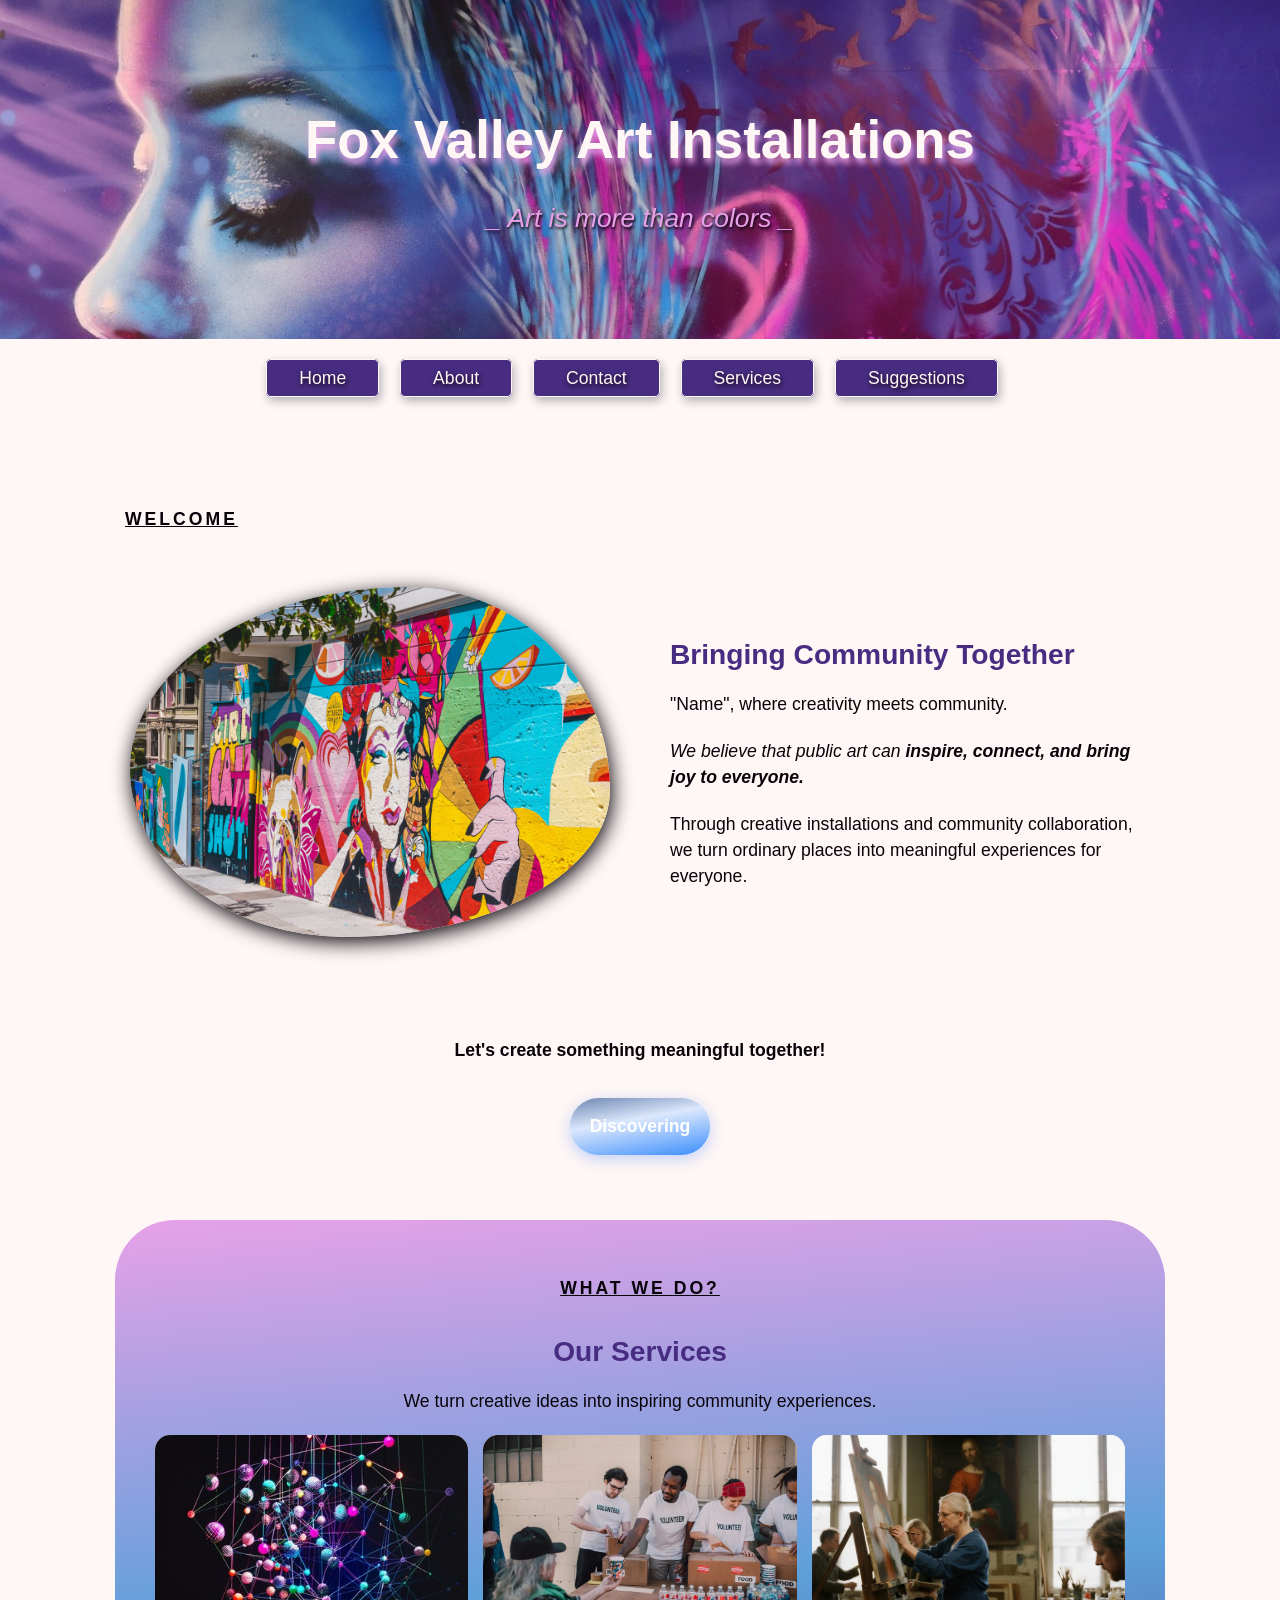
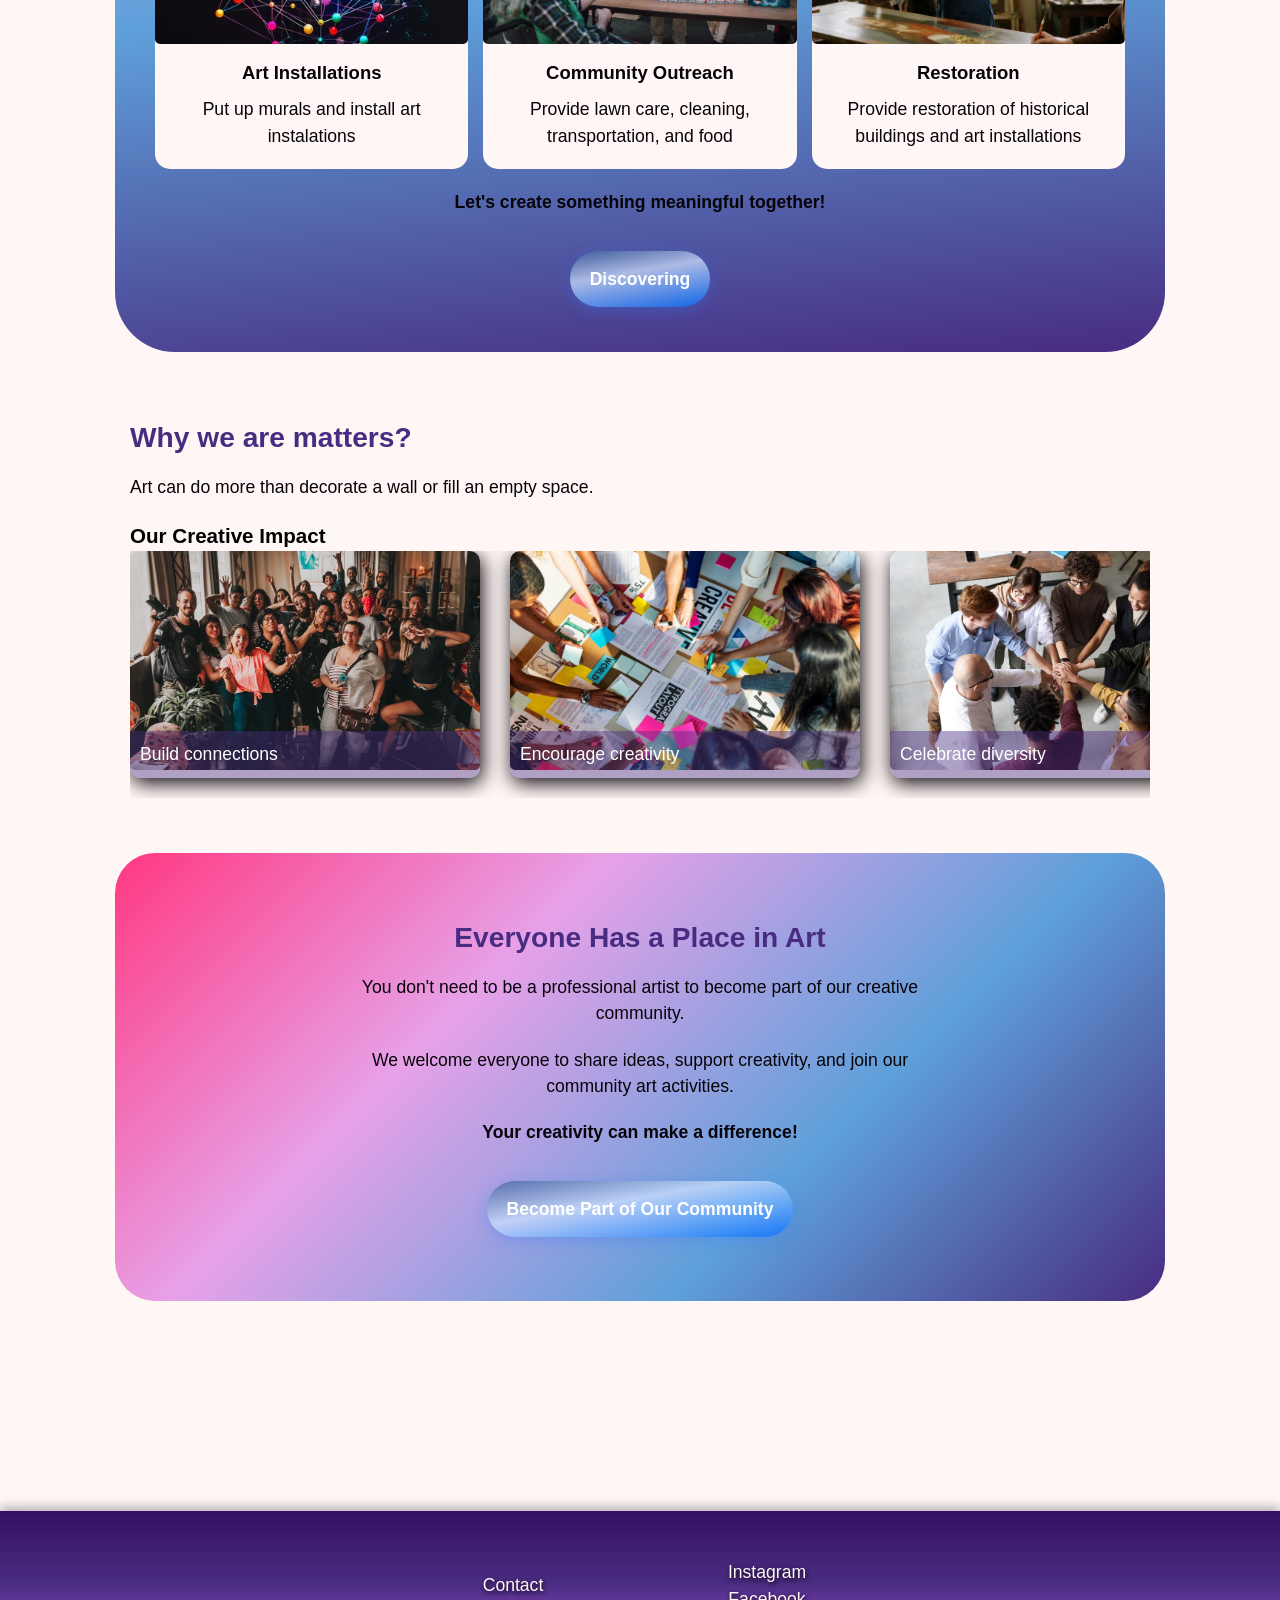
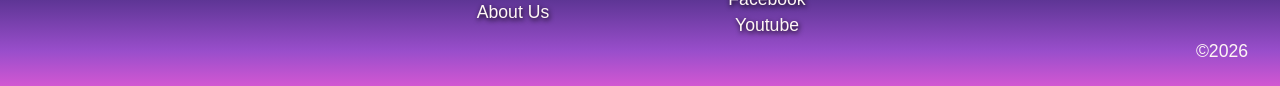
<file: index.html>
<!DOCTYPE html>
<html lang="en">

<head>
    <meta charset="UTF-8">
    <meta name="viewport" content="width=device-width, initial-scale=1.0">
    <title>Fox Valley Art Installations | Home</title>
    <link rel="icon" type="image/x-icon" href="img/color palette icon.png">
    <link rel="stylesheet" href="css/layout.css">
    <link rel="stylesheet" href="css/styles.css">
</head>

<body>
    <header>
        <div id="slogan">
            <h1>Fox Valley Art Installations</h1>
            <p>_ Art is more than colors _</p>
        </div>
    </header>

    <div class="drop-menu">
        <input type="checkbox" id="toggle" class="input" />
        <label class="hamburger" for="toggle">
            <img src="img/menu-icon.png" class="hamburger-icon" alt="">
        </label>

        <nav class="menu">
            <ul class="menu-list">
                <a href="index.html" class="menu-button"><li>Home</li></a>
                <a href="about.html" class="menu-button"><li>About</li></a>
                <a href="contact.html" class="menu-button"><li>Contact</li></a>
                <a href="services.html" class="menu-button"><li>Services</li></a>
                <a href="suggest.html" class="menu-button"><li>Suggestions</li></a>
            </ul>
        </nav>
    </div>

    <main id="homepage">
        <p class="welcome">Welcome</p>  

        <section class="split">
            <img class="special-img" src="img/community-art-creation.jpg" alt="Community Art Creation">
            
            <div>
                <h2>Bringing Community Together</h2>
                <p>"Name", where creativity meets community.</p>

                <p><i>We believe that public art can <strong>inspire, connect, and bring joy to everyone.</strong></i></p>
                <p>Through creative installations and community collaboration, we turn ordinary places into meaningful experiences for everyone.</p>
            </div>
                <div class="button-grp">
                    <p>Let's create something meaningful together!</p>
                    <a class="button" href="about.html">Discovering</a>
                </div>
        </section>

        <section class="background">
            <p class="welcome">What we do?</p>  
            <h2>Our Services</h2>
            <p>We turn creative ideas into inspiring community experiences.</p>

            <div class="grid-3">
                <article class="card">
                    <img src="img/art-installtion.jpg" alt="Art Installations">
                    <h3>Art Installations</h3>
                    <p>Put up murals and install art instalations</p>
                </article>
                <article class="card">
                    <img src="img/community-outreach.jpg" alt="Community Outreach">
                    <h3>Community Outreach</h3>
                    <p>Provide lawn care, cleaning, transportation, and food</p>
                </article>
                <article class="card">
                    <img src="img/art-restoration.jpg" alt="Restoration">
                    <h3>Restoration</h3>
                    <p>Provide restoration of historical buildings and art installations</p>
                </article>
            </div>

            <div class="button-grp">
                <p>Let's create something meaningful together!</p>
                <a class="button" href="services.html">Discovering</a>
            </div>
        </section>

        <section>
            <h2>Why we are matters?</h2>
            <p>Art can do more than decorate a wall or fill an empty space.</p>

            <h3>Our Creative Impact</h3>
            <div class="scrolling"> 
                <figure class="scroller-card">
                    <img src="img/build-connection.jpg" alt="Build connections">
                    <figcaption>Build connections</figcaption>
                </figure>
                <figure class="scroller-card">
                    <img src="img/creativity.jpg" alt="Encourage creativity">
                    <figcaption>Encourage creativity</figcaption>
                </figure>
                <figure class="scroller-card">
                    <img src="img/diversity-at-work.png" alt="Celebrate diversity">
                    <figcaption>Celebrate diversity</figcaption>
                </figure>
                <figure class="scroller-card">
                    <img src="img/improve-public-spaces.jpg" alt="Improve public spaces">
                    <figcaption>Improve public spaces</figcaption>
                </figure>
                <figure class="scroller-card">
                    <img src="img/support.jpg" alt="Support local talent">
                    <figcaption>Support local talent</figcaption>
                </figure>
            </div>
        </section>

        <section class="place">
            <h2>Everyone Has a Place in Art</h2>
            <p>You don't need to be a professional artist to become part of our creative community.</p>
            <p>We welcome everyone to share ideas, support creativity, and join our community art activities.</p>
            <div class="button-grp">
                <p>Your creativity can make a difference!</p>
                <a class="button" href="contact.html">Become Part of Our Community</a>
            </div>
        </section>
    </main>

    <footer>
        <div class="footer-column-wrap">
            <div class="footer-column">
                <ul>
                    <li><a href="contact.html">Contact</a></li>
                    <li><a href="about.html">About Us</a></li>
                </ul>
            </div>

            <div class="footer-column">
                <ul>
                    <li><a href="#">Instagram</a></li>
                    <li><a href="#">Facebook</a></li>
                    <li><a href="#">Youtube</a></li>
                </ul>
            </div>
        </div>
        <span id="copyright">&copy;2026</span>
    </footer>
</body>
</html>
</file>
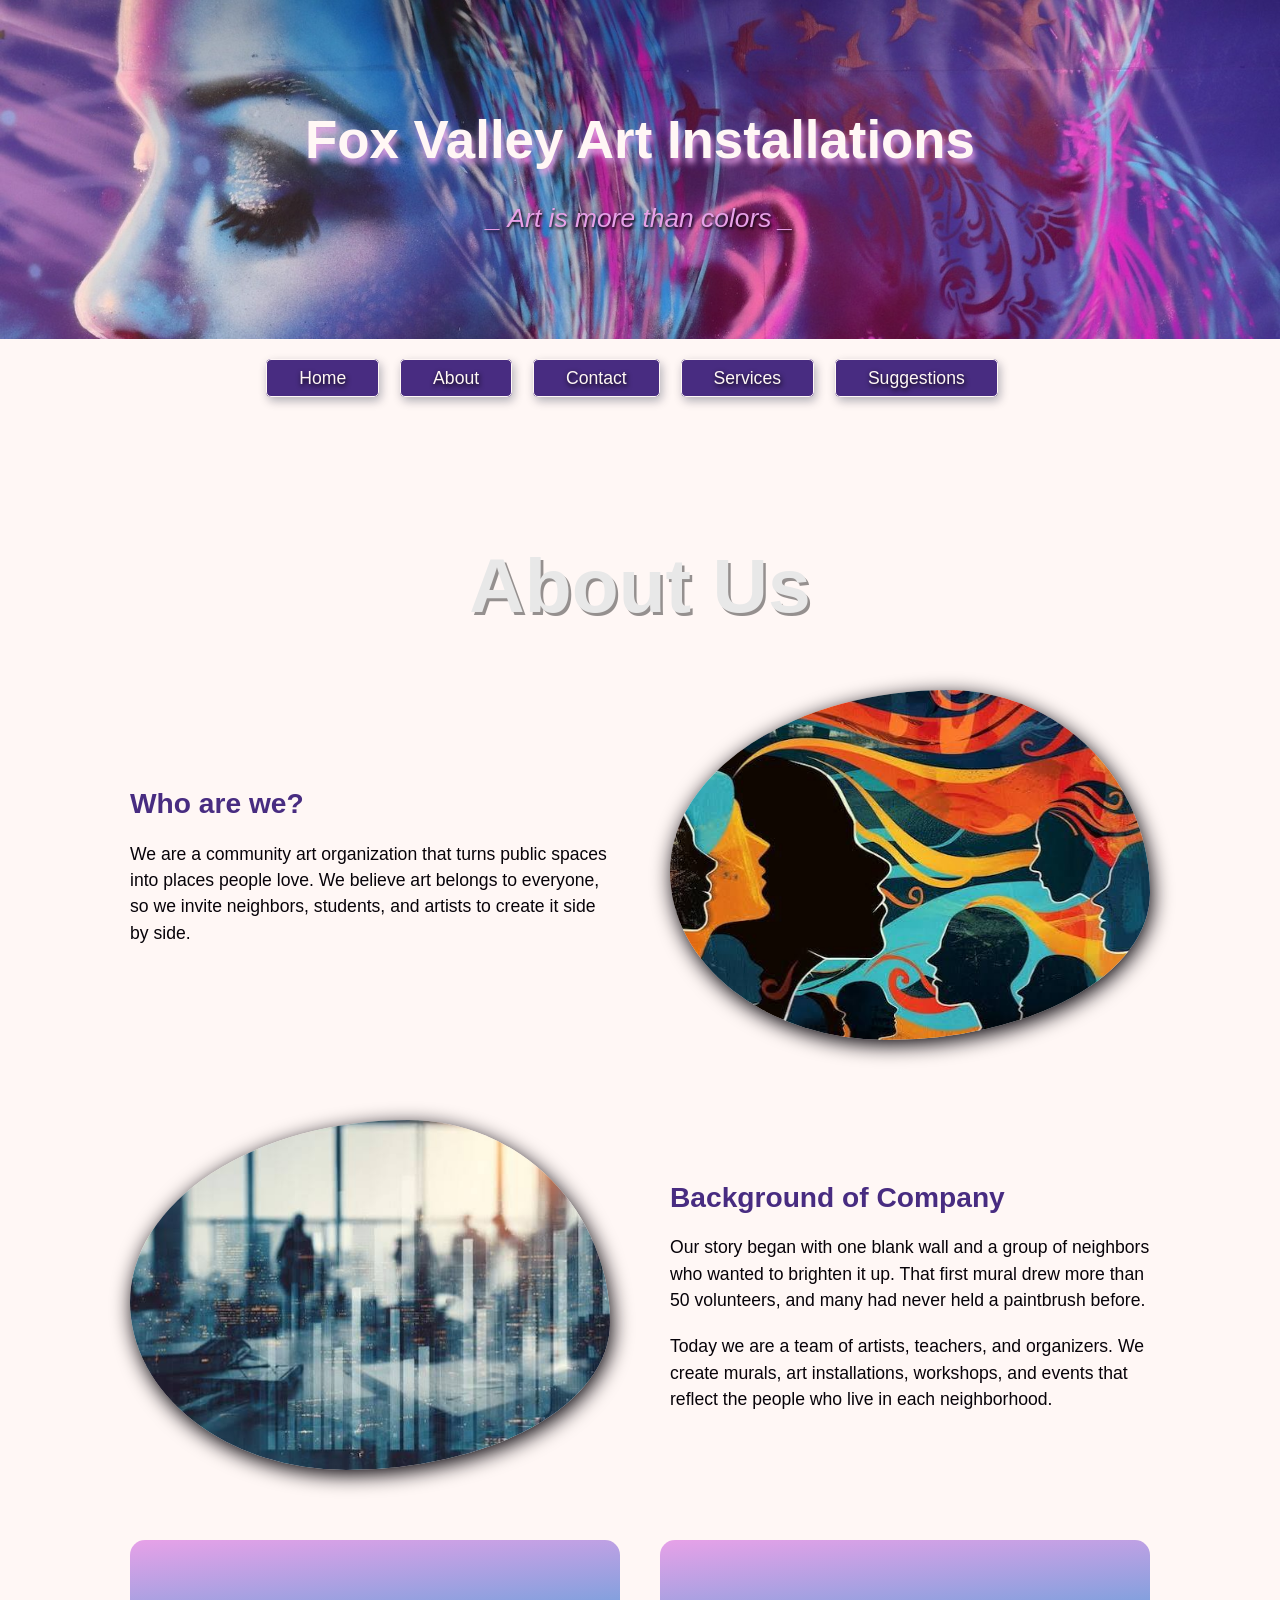
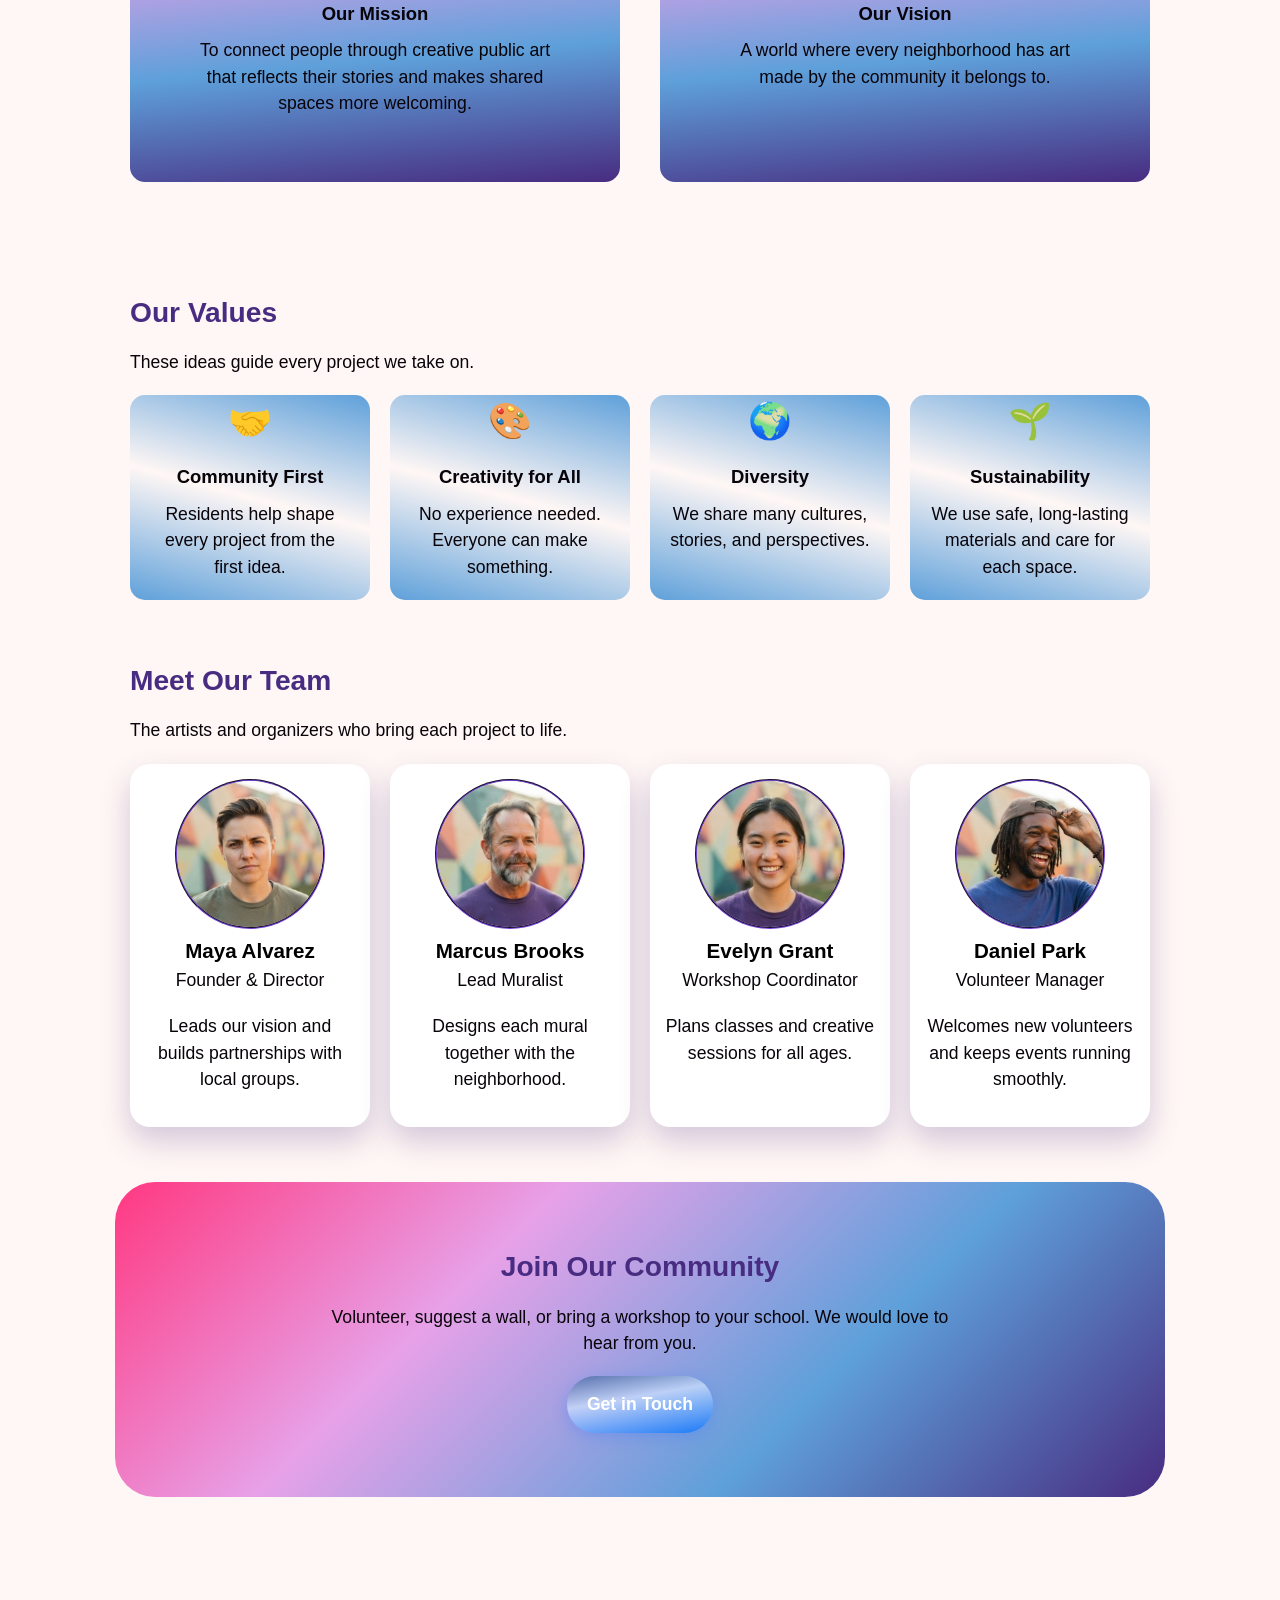
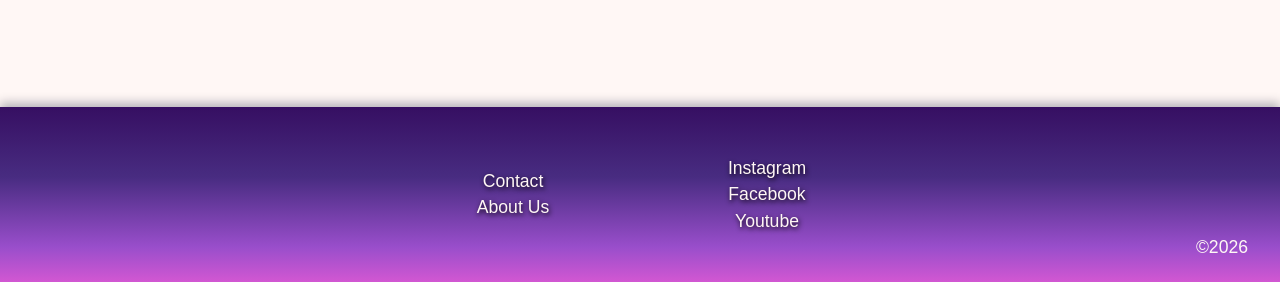
<file: about.html>
<!DOCTYPE html>
<html lang="en">
<head>
    <meta charset="UTF-8">
    <meta name="viewport" content="width=device-width, initial-scale=1.0">
    <title>About Us | FVAI</title>
    <link rel="icon" type="image/x-icon" href="img/color palette icon.png">
    <link rel="stylesheet" href="css/layout.css">
    <link rel="stylesheet" href="css/styles.css">
</head>
<body>
    <header>
        <div id="slogan">
            <h1>Fox Valley Art Installations</h1>
            <p>_ Art is more than colors _</p>
        </div>
    </header>

    <div class="drop-menu">
        <input type="checkbox" id="toggle" class="input" />
        <label class="hamburger" for="toggle">
            <img src="img/menu-icon.png" class="hamburger-icon" alt="">
        </label>

        <nav class="menu">
            <ul class="menu-list">
                <a href="index.html" class="menu-button"><li>Home</li></a>
                <a href="about.html" class="menu-button"><li>About</li></a>
                <a href="contact.html" class="menu-button"><li>Contact</li></a>
                <a href="services.html" class="menu-button"><li>Services</li></a>
                <a href="suggest.html" class="menu-button"><li>Suggestions</li></a>
            </ul>
        </nav>
    </div>

    <main id="homepage">
        <h1 class="sectionTitle">About Us</h1>
        <section>
            <div class="split">
                <div>
                    <h2>Who are we?</h2>
                    <p>We are a community art organization that turns public spaces into places people love. We believe art belongs to everyone, so we invite neighbors, students, and artists to create it side by side.</p>
                </div>
                <img class="special-img" src="img/art.jpeg" alt="Art">
                </div>
        </section>

        <section>
            <div class="split">
                <img class="special-img" src="img/company.jpeg" alt="Background of Company">
                <div>
                    <h2>Background of Company</h2>
                    <p>Our story began with one blank wall and a group of neighbors who wanted to brighten it up. That first mural drew more than 50 volunteers, and many had never held a paintbrush before.</p>
                    <p>Today we are a team of artists, teachers, and organizers. We create murals, art installations, workshops, and events that reflect the people who live in each neighborhood.</p>
                </div>
            </div>
            <div class="grid-2">
                <div class="card background">
                    <h3>Our Mission</h3>
                    <p>To connect people through creative public art that reflects their stories and makes shared spaces more welcoming.</p>
                </div>
                <div class="card background">
                    <h3>Our Vision</h3>
                    <p>A world where every neighborhood has art made by the community it belongs to.</p>
                </div>
            </div>
        </section>
        <section>
            <h2>Our Values</h2>
            <p>These ideas guide every project we take on.</p>

            <div class="grid-4">
                <article class="card value">
                    <span class="icon">🤝</span>
                    <h3>Community First</h3>
                    <p>Residents help shape every project from the first idea.</p>
                </article>
                <article class="card value">
                    <span class="icon">🎨</span>
                    <h3>Creativity for All</h3>
                    <p>No experience needed. Everyone can make something.</p>
                </article>
                <article class="card value">
                    <span class="icon">🌍</span>
                    <h3>Diversity</h3>
                    <p>We share many cultures, stories, and perspectives.</p>
                </article>
                <article class="card value">
                    <span class="icon">🌱</span>
                    <h3>Sustainability</h3>
                    <p>We use safe, long-lasting materials and care for each space.</p>
                </article>
            </div>
        </section>
        <section>
            <h2>Meet Our Team</h2>
            <p>The artists and organizers who bring each project to life.</p>

            <div class="grid-4">
                <article class="team-member">
                    <img src="img/maya.pnj.png" alt="Director">
                    <h3>Maya Alvarez</h3>
                    <p class="role">Founder &amp; Director</p>
                    <p>Leads our vision and builds partnerships with local groups.</p>
                </article>
                <article class="team-member">
                    <img src="img/marcus.pnj.png" alt="Lead Installation Artist">
                    <h3>Marcus Brooks</h3>
                    <p class="role">Lead Muralist</p>
                    <p>Designs each mural together with the neighborhood.</p>
                </article>
                <article class="team-member">
                    <img src="img/evelyn.pnj.png" alt="Coordinator">
                    <h3>Evelyn Grant</h3>
                    <p class="role">Workshop Coordinator</p>
                    <p>Plans classes and creative sessions for all ages.</p>
                </article>
                <article class="team-member">
                    <img src="img/daniel.pnj.png" alt="Volunteer Manager">
                    <h3>Daniel Park</h3>
                    <p class="role">Volunteer Manager</p>
                    <p>Welcomes new volunteers and keeps events running smoothly.</p>
                </article>
            </div>
        </section>
        <section class="place">
            <h2>Join Our Community</h2>
            <p>Volunteer, suggest a wall, or bring a workshop to your school. We would love to hear from you.</p>
            <a class="button" href="contact.html">Get in Touch</a>
        </section>
    </main>

    <footer>
        <div class="footer-column-wrap">
            <div class="footer-column">
                <ul>
                    <li><a href="contact.html">Contact</a></li>
                    <li><a href="about.html">About Us</a></li>
                </ul>
            </div>

            <div class="footer-column">
                <ul>
                    <li><a href="#">Instagram</a></li>
                    <li><a href="#">Facebook</a></li>
                    <li><a href="#">Youtube</a></li>
                </ul>
            </div>
        </div>
        <span id="copyright">&copy;2026</span>
    </footer>
</body>
</html>
</file>
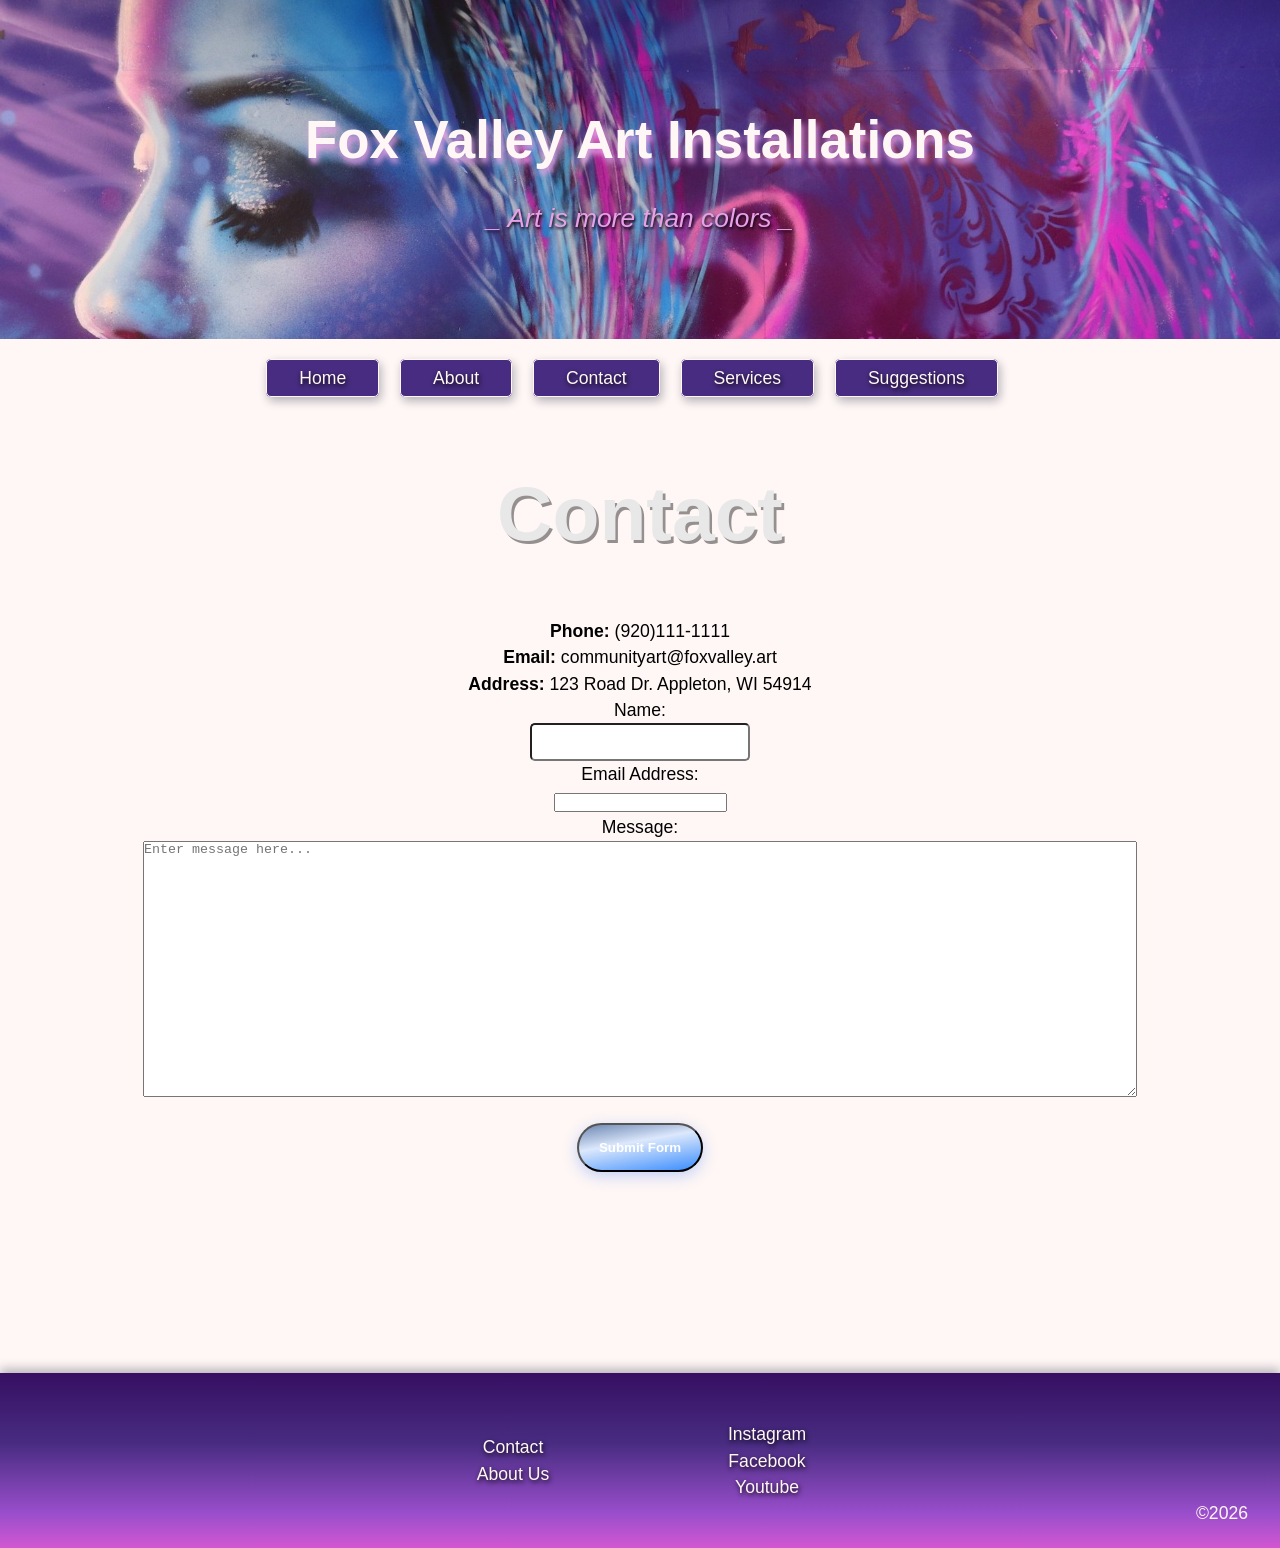
<file: contact.html>
<!DOCTYPE html>
<html lang="en">
<head>
    <meta charset="UTF-8">
    <meta name="viewport" content="width=device-width, initial-scale=1.0">
    <title>Contact Us | FVAI</title>
    <link rel="icon" type="image/x-icon" href="img/color palette icon.png">
    <link rel="stylesheet" href="css/layout.css" />
    <link rel="stylesheet" href="css/styles.css" />
    <script src="js/script.js" defer></script>
</head>
<body>
    <header>
        <div id="slogan">
            <h1>Fox Valley Art Installations</h1>
            <p>_ Art is more than colors _</p>
        </div>
    </header>

    <div class="drop-menu">
        <input type="checkbox" id="toggle" class="input" />
        <label class="hamburger" for="toggle">
            <img src="img/menu-icon.png" class="hamburger-icon" alt="">
        </label>

        <nav class="menu">
            <ul class="menu-list">
                <a href="index.html" class="menu-button"><li>Home</li></a>
                <a href="about.html" class="menu-button"><li>About</li></a>
                <a href="contact.html" class="menu-button"><li>Contact</li></a>
                <a href="services.html" class="menu-button"><li>Services</li></a>
                <a href="suggest.html" class="menu-button"><li>Suggestions</li></a>
            </ul>
        </nav>
    </div>

    <main>
        <h1 class="sectionTitle">Contact</h1>

        <section id="contactForm">
            <div>
                <span class="contact"><strong>Phone:</strong> (920)111-1111</span>
                <br/>
                <span class="contact"><strong>Email:</strong> communityart@foxvalley.art</span>
                <br/>
                <span class="contact"><strong>Address:</strong> 123 Road Dr. Appleton, WI 54914</span>
            </div>

            <div>
                <label for="name">Name:</label><br />
                <input type="text" id="nameInput" name="name" value=""><br />

                <label for="email">Email Address:</label><br />
                <input type="text" id="emailInput" name="email" value=""><br />

                <label for="message">Message:</label><br />
                <textarea id="messageInput" name="message" placeholder="Enter message here..." value=""></textarea>
                <br>

                <button class="button" id="contactSubmitBtn" onclick="submitContact()" type="button">Submit Form</button>
            </div>
            <br>

            <div id="contactOutputBox">
            </div>
        </section>
    </main>

    <footer>
        <div class="footer-column-wrap">
            <div class="footer-column">
                <ul>
                    <li><a href="contact.html">Contact</a></li>
                    <li><a href="about.html">About Us</a></li>
                </ul>
            </div>

            <div class="footer-column">
                <ul>
                    <li><a href="#">Instagram</a></li>
                    <li><a href="#">Facebook</a></li>
                    <li><a href="#">Youtube</a></li>
                </ul>
            </div>
        </div>
        <span id="copyright">&copy;2026</span>
    </footer>
</body>
</html>
</file>
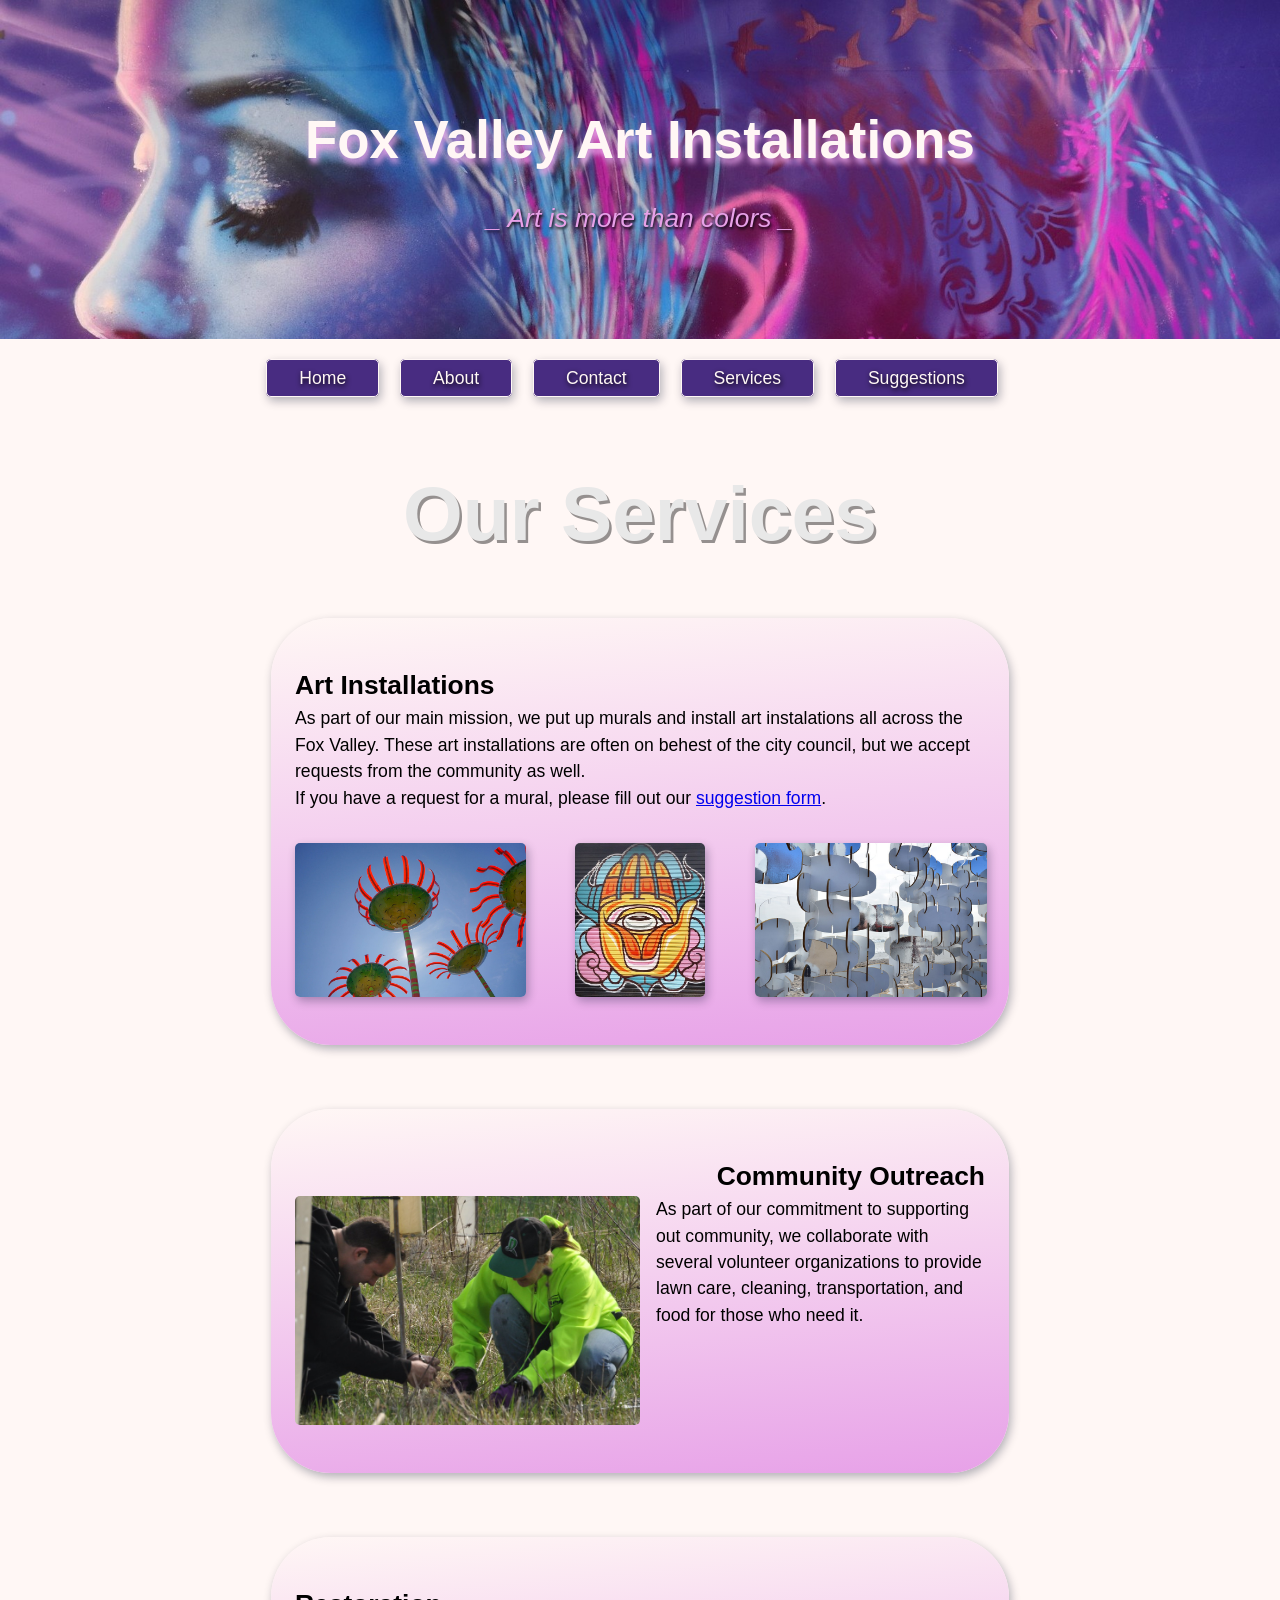
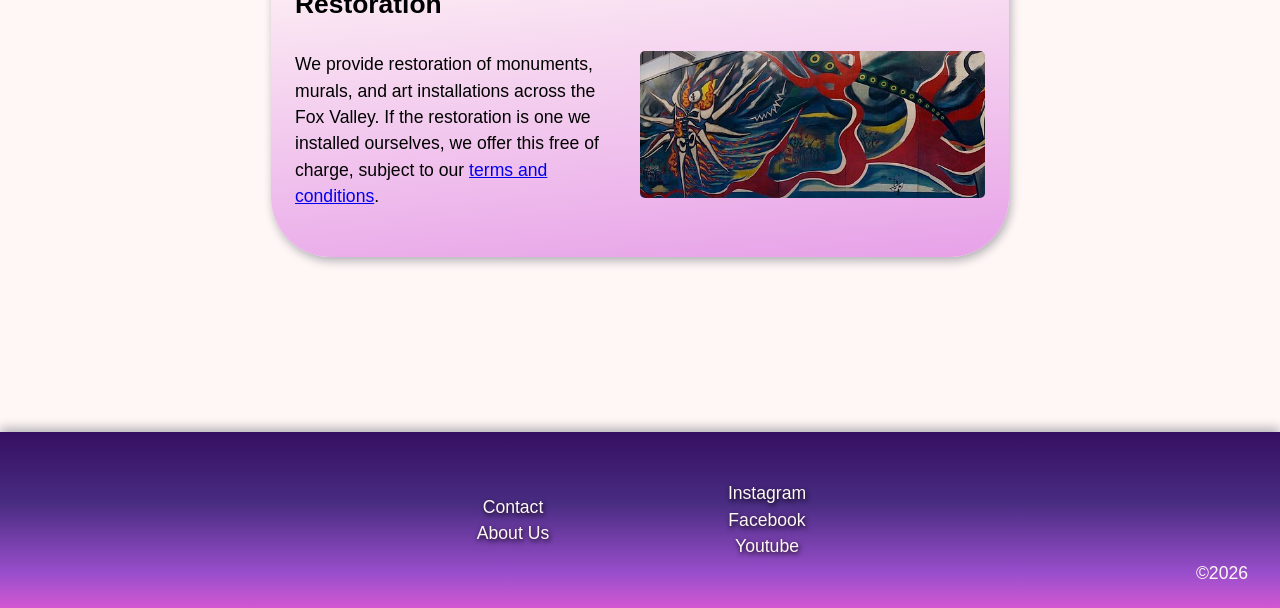
<file: services.html>
<!DOCTYPE html>
<html lang="en">
<head>
    <meta charset="UTF-8">
    <meta name="viewport" content="width=device-width, initial-scale=1.0">
    <title>Services | FVAI</title>
    <link rel="icon" type="image/x-icon" href="img/color palette icon.png">
    <link rel="stylesheet" href="css/layout.css" />
    <link rel="stylesheet" href="css/styles.css" />
</head>

<body>
    <header>
        <div id="slogan">
            <h1>Fox Valley Art Installations</h1>
            <p>_ Art is more than colors _</p>
        </div>
    </header>

    <div class="drop-menu">
        <input type="checkbox" id="toggle" class="input" />
        <label class="hamburger" for="toggle">
            <img src="img/menu-icon.png" class="hamburger-icon" alt="">
        </label>

        <nav class="menu">
            <ul class="menu-list">
                <a href="index.html" class="menu-button"><li>Home</li></a>
                <a href="about.html" class="menu-button"><li>About</li></a>
                <a href="contact.html" class="menu-button"><li>Contact</li></a>
                <a href="services.html" class="menu-button"><li>Services</li></a>
                <a href="suggest.html" class="menu-button"><li>Suggestions</li></a>
            </ul>
        </nav>
    </div>

    <main class="services-content">
        <h1 class="sectionTitle">Our Services</h1>
        <section>
            <div class="content-box gallery-box">
                <h2>Art Installations</h2>
                <p>As part of our main mission, we put up murals and install art instalations all across the Fox Valley. These art installations are often on behest of the city council, but we accept requests from the community as well.</p>
                <p>If you have a request for a mural, please fill out our <a href="suggest.html">suggestion form</a>.</p>

                <div class="gallery">
                    <img class="gallery-img" src="img/flowers.jpg" alt="A photo of several tall flower-like structures from below." />
                    <img class="gallery-img" src="img/hand.jpg" alt="An example of an art installation." />
                    <img class="gallery-img" src="img/ovals.jpg" alt="An art installation of several interlocking reflactive ovals." />
                </div>
            </div>
            
            <div class="content-box">
                <h2 class="right">Community Outreach</h2>
                <img class="left services-img" src="img/volunteer.jpg" alt="An image of volunteers helping with yard work." />
                <p>As part of our commitment to supporting out community, we collaborate with several volunteer organizations to provide lawn care, cleaning, transportation, and food for those who need it.</p>
            </div>

            <div class="content-box">
                <h2>Restoration</h2><br/>
                <img class="right services-img" src="img/restored.jpg" alt="Part of a restored mural." />
                <p>We provide restoration of monuments, murals, and art installations across the Fox Valley. If the restoration is one we installed ourselves, we offer this free of charge, subject to our <a href="#">terms and conditions</a>.</p>
            </div>
        </section>
    </main>

    <footer>
        <div class="footer-column-wrap">
            <div class="footer-column">
                <ul>
                    <li><a href="contact.html">Contact</a></li>
                    <li><a href="about.html">About Us</a></li>
                </ul>
            </div>

            <div class="footer-column">
                <ul>
                    <li><a href="#">Instagram</a></li>
                    <li><a href="#">Facebook</a></li>
                    <li><a href="#">Youtube</a></li>
                </ul>
            </div>
        </div>
        <span id="copyright">&copy;2026</span>
    </footer>
</body>
</html>
</file>
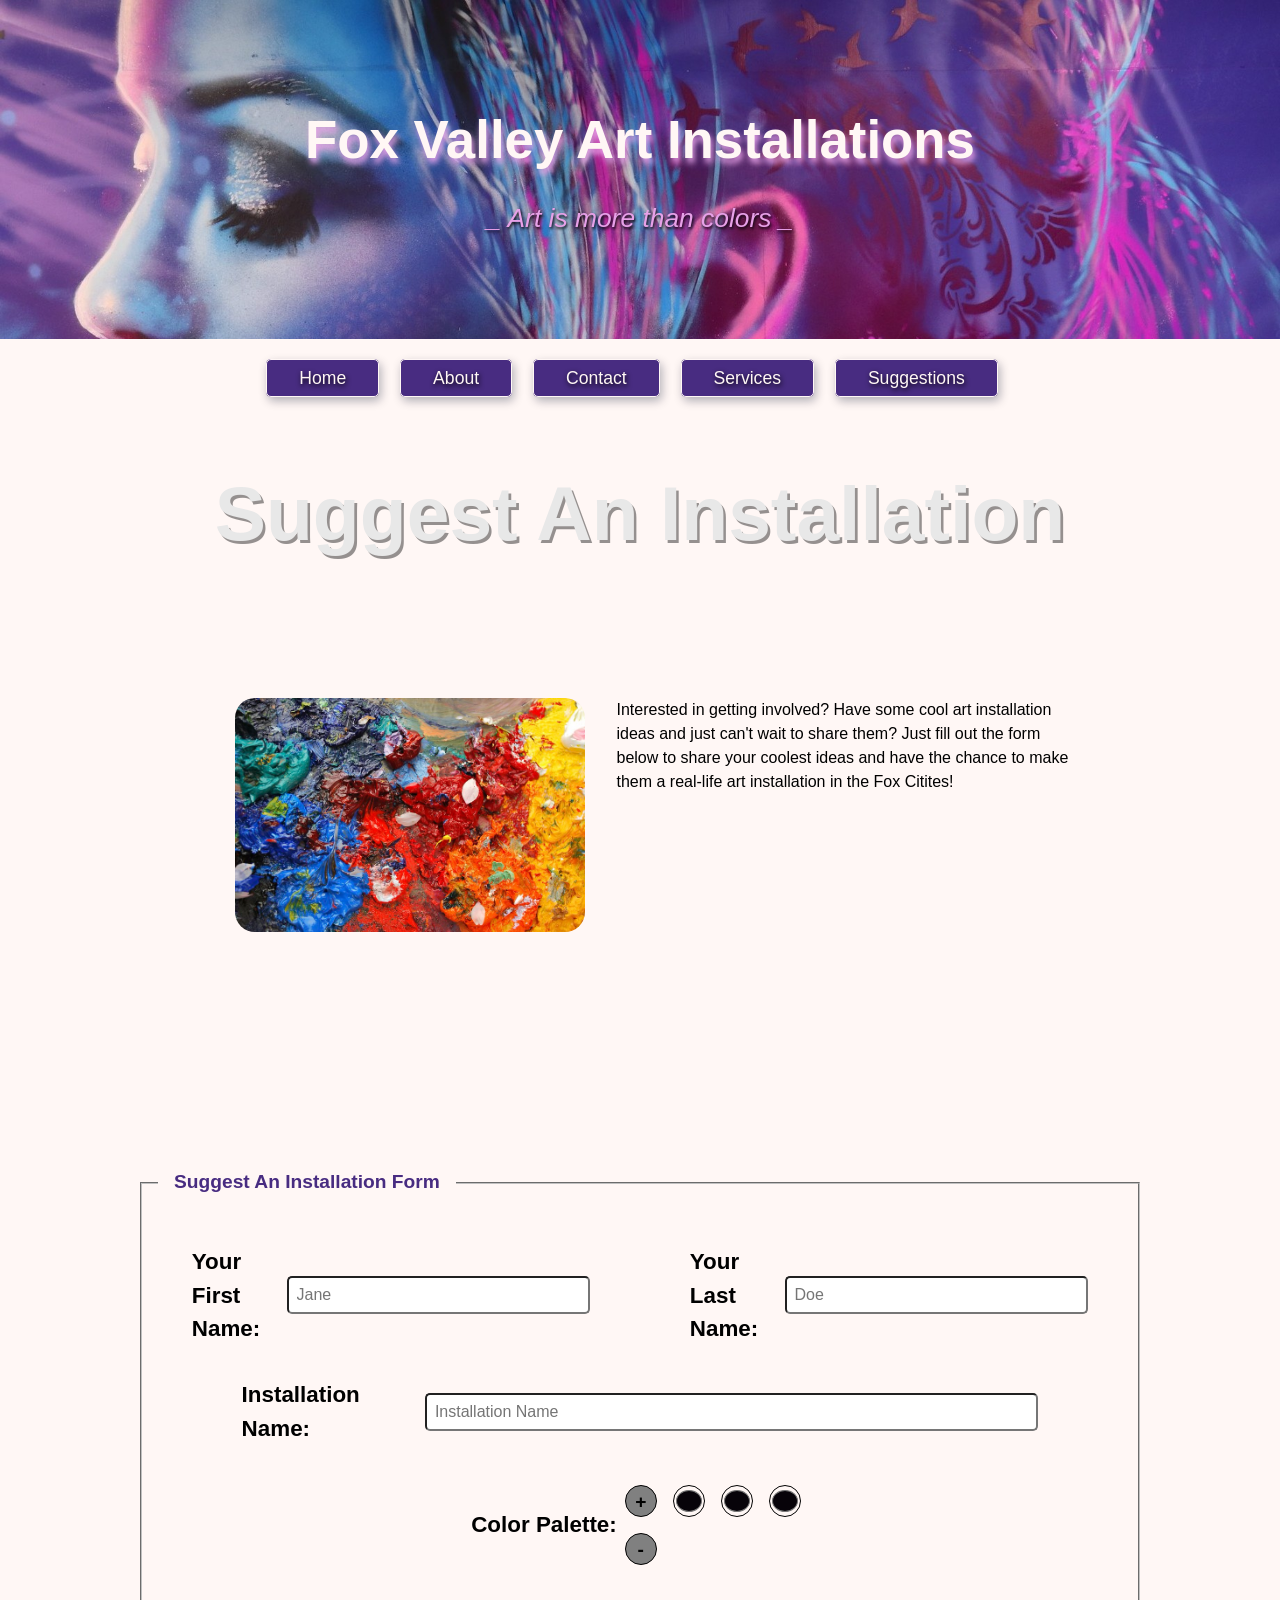
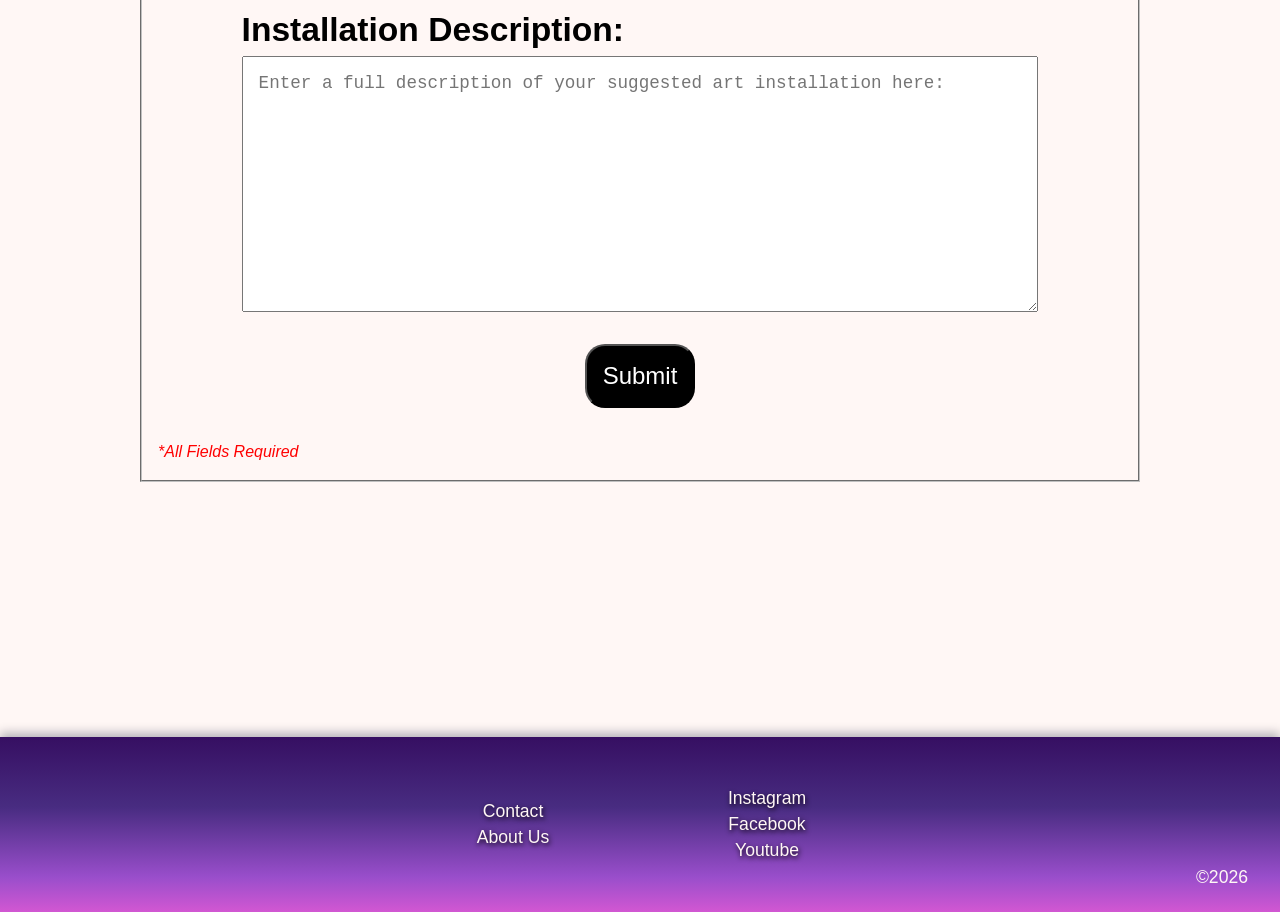
<file: suggest.html>
<!DOCTYPE html>
<html lang="en">
<head>
    <meta charset="UTF-8">
    <meta name="viewport" content="width=device-width, initial-scale=1.0">
    <title>Suggest an installation | FVAI</title>
    <link rel="icon" type="image/x-icon" href="img/color palette icon.png">
    <script src="js/script.js" defer></script>
    <link rel="stylesheet" href="css/layout.css">
    <link rel="stylesheet" href="css/styles.css">
</head>
<body>
    <header>
        <div id="slogan">
            <h1>Fox Valley Art Installations</h1>
            <p>_ Art is more than colors _</p>
        </div>
    </header>

    <div class="drop-menu">
        <input type="checkbox" id="toggle" class="input" />
        <label class="hamburger" for="toggle">
            <img src="img/menu-icon.png" class="hamburger-icon" alt="">
        </label>

        <nav class="menu">
            <ul class="menu-list">
                <a href="index.html" class="menu-button"><li>Home</li></a>
                <a href="about.html" class="menu-button"><li>About</li></a>
                <a href="contact.html" class="menu-button"><li>Contact</li></a>
                <a href="services.html" class="menu-button"><li>Services</li></a>
                <a href="suggest.html" class="menu-button"><li>Suggestions</li></a>
            </ul>
        </nav>
    </div>

    <main id="suggestPage">

        <h2 class="sectionTitle">Suggest An Installation</h2>
        <section>
            
            <div id="suggestCard">
                <img id="suggestCardImg" src="img/palette.jpg" alt="A well-used paint palette.">
                <p id="suggestCardText">Interested in getting involved? Have some cool art installation ideas and just can't wait to share them? Just fill out the form below to share your coolest ideas and have the chance to make them a real-life art installation in the Fox Citites!</p>
            </div>
        </section>
        <section>
            <form>
                <fieldset id="suggestForm">
                    <legend>Suggest An Installation Form</legend>

                    
                    <label for="userFirstName" id="firstNameBox">
                        Your First Name:
                        <input name="userFirstName" id="userFirstName" placeholder="Jane" type="text" required>
                    </label>
                    
                   

                    <label for="userLastName" id="lastNameBox">
                        Your Last Name:
                        <input name="userLastName" id="userLastName" placeholder="Doe" type="text" required>
                    </label>

                    <label for="nameInput" id="artNameBox">
                        Installation Name:
                        <input name="nameInput" id="nameInput" placeholder="Installation Name" required>
                    </label>
                    

                    <div id="colorPickerBox">
                        <label for="colorPicker1" id="colorPaletteLabel">Color Palette:</label>

                        <div id="colorBtnBox">
                            <div id="addColorBtn" class="colorBtn" tabindex="0">
                                <p>+</p>
                            </div>

                            <div id="subColorBtn" class="colorBtn" tabindex="0">
                                <p>-</p>
                            </div>
                        </div>

                        <div id="colorPickerOptions">
                            <input name="colorInput1" id="colorPicker1" class="colorPicker" type="color" value="#070309">
                            <input name="colorInput2" id="colorPicker2" class="colorPicker" type="color" value="#070309">
                            <input name="colorInput3" id="colorPicker3" class="colorPicker" type="color" value="#070309">
                        </div>
                        
                    </div>

                    <label for="artDescription" id="descriptionBox">
                        <h2>Installation Description:</h2>
                        <textarea name="artDescription" id="artDescription" placeholder="Enter a full description of your suggested art installation here:" required></textarea>
                    </label>

                    <!-- type button instead of submit to prevent reloading and allow for js functionality. required inputs will not prompt regular pop up. custom pop up created in js -->
                    <button type="button" id="submitFormBtn" onclick="submitForm()">Submit</button>

                    <p id="suggestReqText">*All Fields Required</p>
                </fieldset>
            </form>
        </section>

        <section id="submissionSection">
            <h3 class="submissionTitle" id="submissionTitle">Thank you for your submission!</h3>
            <p id="submissionText"></p>

            <h3 class ="submissionTitle">Overview:</h3>
            <div id="submissionColorPalette"></div>
            <p id="submissionDescription"></p>
        </section>
    </main>

    <footer>
        <div class="footer-column-wrap">
            <div class="footer-column">
                <ul>
                    <li><a href="contact.html">Contact</a></li>
                    <li><a href="about.html">About Us</a></li>
                </ul>
            </div>

            <div class="footer-column">
                <ul>
                    <li><a href="#">Instagram</a></li>
                    <li><a href="#">Facebook</a></li>
                    <li><a href="#">Youtube</a></li>
                </ul>
            </div>
        </div>
        <span id="copyright">&copy;2026</span>
    </footer>
    
</body>
</html>
</file>
<file: css/layout.css>
:root {
    /*color palette from mural image*/
    --mural-purple: rgb(72, 44, 129);
    --mural-blue: rgb(94, 160, 218);
    --mural-plum: rgb(231, 161, 232);
    --mural-pink: rgb(255, 56, 129);

    /*off white and black*/
    --black: rgb(7, 3, 9);
    --white: rgb(255, 247, 245);
}

textarea{
    display:block;
    width:80%;
    height: 20vw;
}

#submissionSection{
    width: 80%;
    margin: 10rem auto;
    display:none;
    grid-template-columns: 100%;
    grid-auto-flow:row;
    row-gap: 1rem;
}

#submissionDescription{
    white-space:pre-wrap;
    width: 80%;
    margin:2rem auto;
    overflow-wrap:break-word;
}

#submissionColorPalette{
    display:grid;
    grid-template-rows:100%;
    grid-auto-columns: 1fr;
    grid-auto-flow: column;
    height: fit-content;
    width: 95%;
    margin: 3rem auto;
    box-shadow: 0 0 10px rgba(0, 0, 0, 0.351);
}

#submissionColorPalette > *{
   
    height: fit-content;
    text-align:center;
    padding: 0.5rem;
}

#submissionColorPalette h3{
    color:white;
    font-size: clamp(1.25rem, 80%, 10rem);

    margin-top: 5rem;
    margin-bottom: 5px;
    text-shadow: 0px 0px 2px rgba(0, 0, 0, 0.474);
}

#suggestForm{
    display:grid;
    grid-template-columns: repeat(2, 1fr);
    justify-content:center;
}

#firstNameBox, #lastNameBox, #artNameBox{
    width:80%;
    margin-left:auto;
    margin-right:auto;
    display:grid;
    grid-template-rows: 100%;
    grid-template-columns: 1fr 3.5fr;
    gap: 0.5rem;
    justify-self:center;
}

#artNameBox, #suggestReqText{
    grid-column: 1/-1;
}

#colorPickerOptions{
    display:grid;
    grid-template-columns:repeat(3, 1fr);
    grid-auto-flow:row;
}

#colorBtnBox{
    display:grid;
    grid-template-columns: 100%;
    grid-template-rows: repeat(2, 1fr);
}

#colorPaletteLabel{
    display:grid;
    align-items:center;
}



#toggle {
    position: absolute;
    opacity: 0;
    width: 0;
    height: 0;
    pointer-events: none;
}

.hamburger-icon {
    opacity: 0;
    height: 0;
    width: 0;
}

/*
================================
media queries
================================
*/


/* tablet media query */
@media (max-width: 900px){

    /*Mobile drop-down menu*/
    .drop-menu {
        position: fixed;
        top: 32px;
        right: 16px;
    }

    .hamburger {
        position: absolute;
        right: 0;
        cursor: pointer;
    }

    .menu-button {
        display: block;
        background-color: var(--white);
        margin-top: 1rem;
    }

    nav.menu {
        display: flex;
        flex-direction: column;
        background: var(--mural-blue);
        max-height: 0;
        overflow: hidden;
        opacity: 0;
        transition: max-height 0.38s ease, opacity 0.25s ease;
        width: min-content;
    }

      ul.menu-list {
        display: block;
        text-align: right;
        position: absolute;

        right: 14px;
        top: 75px;
    }

    #toggle:checked ~ .menu {
        max-height: 100vh;
        opacity: 1;
    }

    .hamburger-icon {
        opacity: 1;
        height: 80px;
        width: auto;
    }

    /*---END drop-down menu---*/



    #suggestForm{
        grid-template-columns: 100%;
        grid-auto-flow: row;
    }

    #firstNameBox, #lastNameBox, #artNameBox{
        grid-template-columns:100%;
        grid-template-rows:repeat(2, 1fr);
        justify-items:center;
        justify-self:center;
    }

    #submissionColorPalette{
        grid-template-columns: repeat(2, 1fr);
        grid-template-rows: 1fr;
        grid-auto-flow:row;
        grid-auto-rows: 1fr;
    }

    #artDescription{
        height: 50vw;
    }

    .colorPicker{
        width: 10vw !important;
        height: 10vw !important;
    }

    .colorBtn{
        width: 10vw !important;
        height: 10vw !important;
    }

    #suggestForm label:has(input:focus:invalid)::before{
        left:15% !important;
    }

     #suggestForm label:has(textarea:focus:invalid)::before{
        left:-5% !important;
     }
    #homepage .split {
        grid-template-columns: 1fr;
     }
    #homepage .grid-3 {
        grid-template-columns: repeat(2,1fr);
     }
     header #slogan h1 {
        font-size: 2.3em;
     }
     header #slogan p {
        font-size: 1.2em;
     }
    #homepage .split {
        grid-template-columns: 1fr;
     }
    #homepage .grid-2, .grid-3 {
        grid-template-columns: 1fr;
     }
     .welcome {
        text-align: center;
     }
     #homepage .grid-4 {
        grid-template-columns: 1fr 1fr;
     }

    .footer-column-wrap {
        grid-template-columns: 1, 1fr;
        max-width: 200px;
        padding-bottom: 1rem;
    }

    #copyright {
        margin-right: 0.5rem;
    }
}

.menu, .drop-menu{
    z-index: 900;
}

/* mobile media query */
@media (max-width: 700px){
    #artDescription{
        height: 90vw;
    }
    #homepage .split {
        grid-template-columns: 1fr;
     }
    #homepage .grid-3, .grid-2 {
        grid-template-columns: 1fr;
     }
     header #slogan h1 {
        font-size: 2.3em;
     }
     header #slogan p {
        font-size: 1.2em;
     }
     .welcome {
        text-align: center;
     }
     #homepage .grid-4 {
        grid-template-columns: 1fr;
     }
}
</file>
<file: css/styles.css>
/*
================================
resets
================================
*/

*{
    box-sizing:border-box;
    
    margin: 0;
    padding: 0;
}

body{
    margin:0;
    padding:0;
    font-size:1.2em;
    font-family:'Lucida Sans', 'Lucida Sans Regular', 'Lucida Grande', 'Lucida Sans Unicode', Geneva, Verdana, sans-serif;
    line-height:1.5;
}

html {
    background-color: var(--white);
}

/*
===========================================
Variables
===========================================
*/
:root {
    /*color palette from mural image*/
    --mural-purple: rgb(72, 44, 129);
    --mural-blue: rgb(94, 160, 218);
    --mural-plum: rgb(231, 161, 232);
    --mural-pink: rgb(255, 56, 129);

    /*off white and black*/
    --black: rgb(7, 3, 9);
    --white: rgb(255, 247, 245);
}



/*
================================
Color picker styles
================================
*/

.colorBtn{
    background-color:gray;
    border:1px solid black;
    height:2rem;
    width: 2rem;
    aspect-ratio: 1/1;
    user-select:none;
    border-radius:50%;
    display:grid;
    grid-template-columns: 100%;
    grid-template-rows: 100%;

    transition:all 0.2s ease;
    cursor:pointer;
    margin: 0.5rem;
}

.colorBtn > p{
    display:grid;
    place-items:center;
    width:100%;
    height:100%;
    line-height:1;
    text-align:center;
    font-size: 1.2rem;
    font-weight:bolder;
}

.colorPicker{
    width:2rem;
    height: 2rem;
    aspect-ratio:1;
    padding:0px;
    background-color:transparent;
    border-radius: 50%;
    cursor:pointer;
    margin: 0.5rem;

    transition:all 0.2s ease;
}

.colorPicker:hover, .colorBtn:hover{
    transform:scale(1.2);
}

.colorPicker::-webkit-color-swatch{
    border-radius: 50%;
}

.colorPicker::-moz-color-swatch{
    border-radius: 50%;
}


#colorPickerBox{
    display:grid;
    grid-template-rows:repeat(1, 1fr);
    /* grid-auto-columns: max-content; */
    grid-auto-flow:column;
    width:80%;
    justify-self:center;
    justify-content:center;
    grid-column:1/-1;
}

#submitFormBtn{
    margin: 2rem;
    font-size: 1.5rem;
    background-color:black;
    color:white;
    padding: 1rem;
    border-radius: 20px;
    width:fit-content;
    height:fit-content;

    grid-column: 1/-1;
    justify-self:center;

    transition: all 0.2s ease

}

#submitFormBtn:hover{
    cursor:pointer;
    transform:scale(1.2);
}

#submissionColorPalette{
    border-radius: 20px;
    overflow:hidden;
}


/* --------- end color picker styles --------- */

/*
================================
submission form styles
================================
*/

section{
    clear:both;
}

#suggestReqText{
    color:red;
    font-size: 1rem;
    font-style:italic;
}

.sectionTitle{
    font-size: clamp(3rem, 6vw, 20rem);
    color:rgb(232, 232, 232);
    text-shadow: 0.2vw 0.2vw 0px rgba(0, 0, 0, 0.415);
    clear:both;
    text-align:center;
    margin: 2rem auto;
    width: 100% !important;
}

#suggestForm{
    width: 80%;
    margin: 5rem auto;
    font-size:1rem;
}

#suggestForm label{
    font-size:1.4rem;
    font-weight:bold;
    position:relative;
}

#suggestForm legend{
    font-weight:bold;
    font-size: 1.2rem;
    padding: 1rem;
    color:#482c81;
}

#suggestForm > *{
    margin: 1rem;
}

#suggestCard{
    display:flow-root;
    width: 70%;
    margin: 5rem auto;
}

#suggestCardImg{
    width: clamp(150px, 40%, 1000px);
    float:left;
    margin: 0px 2rem;
    border-radius: 20px;
}

#descriptionBox{
    grid-column: 1/-1;
    justify-self:center;
    width: 80%;
}

#artDescription{
    width:100%;
    padding: 1rem;
    font-size: 1.1rem;
    overflow-wrap: break-word;
}

#submissionDescription{
    font-size: 1.2rem;
}

#suggestPage{
    font-size: 1rem;
}

#userFirstName, #userLastName, #nameInput{
    font-size: 1rem;
    padding: 0.5rem;
    border-radius: 5px;

    height:fit-content;
    align-self:center;
}

#submissionDescription::before{
    content: '"';
    font-size:clamp(2rem, 5vw, 10rem);
    font-family:'Times New Roman', Times, serif;
    color:#482c81;
}

#submissionDescription::after{
    content: '"';
    font-size:clamp(2rem, 2vw, 10rem);
    font-family:'Times New Roman', Times, serif;
    color:#482c81;
}


.submissionTitle{
    font-size:clamp(1.5rem, 2vw, 10rem);
    text-align:center;
}

#suggestForm input:focus, #suggestForm textarea:focus, .colorBtn:focus{
    box-shadow: 0px 0px 10px rgba(0, 0, 0, 0.37);
}

#suggestForm input[type="color"]:focus, .colorBtn:focus{
    outline: 2px solid #FF3881;
}

#suggestForm label:has(input:focus:invalid)::before, #suggestForm label:has(textarea:focus:invalid)::before{
    content:'*';
    color:red;
    position:absolute;
    left:-3%;
}


/* --------- end submission form styles --------- */



/*
===============================
Header and nav styling
===============================
*/
header {
    background-image: url(../img/mural.jpg);
    background-repeat: no-repeat;
    background-size: 100% auto;
    background-position: center center;
    background-attachment: fixed;

    width: 100%;
    min-height: 300px;
}

/*Media queries to keep header image looking nice at all sizes*/
@media (max-width: 1575px) {
    header {
        background-position: center top;
    }
}

@media (max-width: 610px) {
    header {
        background-image: url(../img/mural-small.jpg);
        background-position: left top;
        background-size: cover;
    }
}


/*---Nav styling---*/
nav li {
    display: inline-block;
    list-style-type: none;
    list-style-image: none;
}

nav.menu a {
    text-decoration: none;
    color: var(--white);
}

nav.menu {
    width: 60%;
    min-width: fit-content;
    margin: 0 auto 4rem;
}

ul.menu-list {
    width: fit-content;
    margin: 0 auto;
}

a.menu-button {
    padding: 0.5rem 2rem;
    background-color: var(--mural-purple);
    margin-right: 1rem;

    border: 1px solid var(--white);
    border-radius: 5px;
    box-shadow: 2px 4px 10px rgba(3, 12, 41, 0.3);
    text-shadow: 1px 2px 5px var(--black);
}

a.menu-button:hover {
    background-color: var(--mural-purple);
    background: linear-gradient(0deg, #d257d2 0%, #994ecb 20%, #482c81 60%, #360f62 100%);
}

/*---------------END header and nav styling---------------*/



body {
    width: 100%;
    height: 100%;
}


/*
============================
Images
============================
*/

/*default image styling, resizes large images and centers them*/
img {
    width: 100%;
    height: auto;

    max-width: 700px;
    margin: 0 auto;
    border-radius: 5px;
}

/*other image styling*/
.gallery {
    min-height:fit-content;
    /* height: 250px; */
    width: fit-content;
    margin: 0 auto;
    display:flow-root;
}

img.gallery-img {
    height: clamp(150px, 12vw, 250px);
    width: auto;
    display: inline-block;
    margin: 0 auto;
}

img.left {
    max-width: 50%;
    margin: 0 1rem 0 0;
    float: left;
}

img.right {
    max-width: 50%;
    margin: 0 0 0 1rem;
    float: right;
}

@media (max-width: 900px) {
    .services-img {
        float: none;
        width: 100%;
        max-width: 100%;
        margin: 0;
    }
}


/*----------------END image styling.----------------*/

h2.right {
    text-align: right;
}

.services-content {
    width: 60%;
    margin: 0 auto;
}

@media (max-width: 900px) {
    .services-content {
        width: 100%;
        margin-left: 0;
        margin-right: 0;
     }
     
}

.content-box {
    display: flow-root;
    min-height: fit-content;
    object-fit: contain;

    margin-bottom: 4rem;
    clear:both;
    padding: 3rem 1.5rem;

    background-color: var(--mural-plum);
    background: linear-gradient(175deg, var(--white), var(--mural-plum));
    box-shadow: 2px 4px 10px rgba(3, 12, 41, 0.3);
    border-radius: 60px;
}

.content-box:last-of-type {
    margin-bottom: 0;
}




hr {
    border-top: 2px solid black;
    margin: 1rem auto;
}

/*
Services page gallery styling
*/
.gallery-box {
    height: fit-content;
}

.gallery {
    display: grid;
    grid-template-columns: repeat(auto-fit, minmax(200px, 1fr));
    gap: 0;
    justify-content: space-evenly;

    width: fit-content;
    max-width: 100%;
    margin: 2rem auto 0;
}

img.gallery-img {
    /*height: inherit;
    width: auto;*/
    display: inline-block;
    margin: 0 auto;
    
    max-height: 250px;
    min-height: 50px;
    width: auto;

    box-shadow: 2px 4px 10px rgba(3, 12, 41, 0.3);
}




/*
================================
Footer styling
================================
*/
footer {
    background-color: var(--mural-purple);
    background: linear-gradient(0deg, #d257d2 0%, #994ecb 20%, #482c81 60%, #360f62 100%);
    box-shadow: 0 -4px 10px rgba(3, 12, 41, 0.3);
    grid-area: footer;
    width: 100%;
    min-height: 140px;

    margin: 10rem 0 0;
    padding: 3rem 0;
}

.footer-column-wrap {
    display: grid;
    grid-template-columns: repeat(2, 1fr);
    gap: 0.5rem;

    margin: 0 auto;
    width: 500px;
}

.footer-column {
    display: flex;
    flex-direction: column;
    justify-content: center;
}

footer li {
    list-style-type: none;
    list-style-image: none;
    vertical-align: middle;
    text-align: center;
}


/*---Footer links---*/
footer a {
    color: var(--white);
    text-decoration: none;
    text-shadow: 1px 2px 5px var(--black);

    transition: color 0.15s;
}

footer a:hover {
    color: rgb(151, 214, 248);
}

footer a:active {
    color: var(--mural-pink);
}




#copyright {
    color: var(--white);
    float: right;
    margin-right: 2rem;
}

/*-----------------END footer styling----------------*/

body {
    font-size: 1.1em;
}

/** index page styling **/
#slogan {
    text-align: center;
    padding: 100px 50px;
}

#slogan h1 {
    font-size: 3em;
    color: var(--white);
    text-shadow: 2px 5px 6px var(--mural-plum);
    margin-bottom: 20px;
    font-weight: 800;
}

#slogan p {
    font-size: 1.5em;
    font-style: italic;
    color: var(--mural-plum);
    text-shadow: 1px 2px 3px var(--black);
    font-weight: 500;
}

#homepage {
    max-width: 1100px;
    margin: 0 auto;
    padding: 40px 25px 30px;
}

#homepage h2 {
    font-size: 1.6em;
    color: var(--mural-purple);
    margin-bottom: 15px;
    font-weight: 800;
    line-height: 1.5;
}

#homepage p {
    color: var(--black);
    margin-bottom: 20px;
    line-height: 1.5;
}
.welcome {
    color: var(--mural-pink);
    font-weight: 700;
    letter-spacing: 3px;
    text-transform: uppercase;
    padding: 10px;
    text-decoration: underline;
}
.special-img {
    max-width: 100%;
    max-height: 350px;
    object-fit: cover;
    aspect-ratio: 4/3;
    border-radius: 58% 42% 55% 45% / 52% 58% 42% 48%;
    box-shadow: 2px 5px 20px var(--black);
    margin-bottom: 20px;
}

.scrolling {
  display:flex;
  gap: 30px;
  overflow-x:auto;
  padding-bottom:20px;
}
.scroller-card {
  position:relative;
  flex:0 0 min(80%,350px);
  margin:0;
  border-radius: 10px;
  overflow:hidden;
  box-shadow: 2px 5px 20px var(--black);
}
.scroller-card img {
  width:100%;
  aspect-ratio:16/10;
  object-fit:cover
}
.scroller-card figcaption{
  position:absolute;
  left:0;
  right:0;
  bottom:0;  
  padding:10px;
  background:#482c816e;
  color: white;
}
.button-grp {
    margin-top: 20px;
    display: flex;
    flex-direction: column;
    align-items: center;
    text-align: center;
    gap: 15px;
}

.button-grp p {
    font-weight: 600;
    color: var(--mural-purple);
}
.button {
    display: inline-block;
    background: linear-gradient(170deg, rgba(55, 93, 153, 0.738) 0%, rgba(207, 226, 255, 0.731) 40%, rgba(0, 110, 255, 0.777) 100%);
    color: #ffffff;
    padding: 15px 20px;
    border-radius: 50px;
    text-decoration: none;
    font-weight: 600;
    box-shadow: 0 4px 15px rgba(51, 119, 255, 0.3);
    transition: transform 0.2s ease, box-shadow 0.2s ease;
}

.button:hover {
    transform: translateY(2px);
    box-shadow: 0 6px 20px rgba(0, 128, 255, 0.718);
}

.split {
    display: grid;
    grid-template-columns: repeat(2,1fr);
    gap: 60px;
    align-items: center;
}
.split > .button-grp {
    grid-column: 1 / -1;
}
.background {
    text-align: center;
    margin: 50px 0;
    background: linear-gradient(175deg, var(--mural-plum), var(--mural-blue), var(--mural-purple));
    padding: 45px 40px;
    border-radius: 60px;
}
.grid-3 {
    display: grid;
    grid-template-columns: repeat(3,1fr);
    gap: 15px;
}
.place {
    background: linear-gradient(135deg, var(--mural-pink), var(--mural-plum), var(--mural-blue), var(--mural-purple));
    border-radius: 40px;
    padding: 64px 32px;
    margin: 40px 0 20px;
    text-align: center;
}

.place p {
    max-width: 620px;
    margin: 0 auto 16px;
}

.place .button-grp {
    align-items: center;
}
.card {
    overflow: hidden;
    background-color: var(--white);
    border-radius: 15px;
    transition: transform 0.25s ease, box-shadow 0.25s ease;
}
.card img {
    display: block;
    max-width: 100%;
    aspect-ratio: 3/2;
    object-fit: cover;
}
.card:hover {
    transform: translateY(-6px);
    box-shadow: 0 14px 30px rgba(72, 44, 129, 0.24);
}
.card h3 {
    color: var(--black);
    font-size: 1.05em;
    margin: 15px 20px 10px;
}
#homepage .card p {
    color: var(--black);
    padding: 0 20px;
}
.grid-2 {
    display: grid;
    grid-template-columns: repeat(2,1fr);
    gap: 40px;
}
.grid-4 {
    display: grid;
    grid-template-columns: repeat(4,1fr);
    gap: 20px;
}
.card.value {
    text-align: center;
    background: linear-gradient(195deg, var(--mural-blue), var(--white), var(--mural-blue));
    
}

.card .icon {
    display: block;
    font-size: 2em;
    margin-bottom: 8px;
}
.team-member img {
    max-width: 150px;
    border: 2px groove var(--mural-purple);
    border-radius: 100px;
    aspect-ratio: 1;
    object-fit: cover;
}
.team-member {
    text-align: center;
    background-color: #ffffff;
    padding: 15px;
    border-radius: 20px;
    box-shadow: 0 14px 30px rgba(72, 44, 129, 0.24);
}
section {
    padding: 15px;
    margin: 30px 0;
}

#contactForm{
    margin:30px auto;
    width:80vw;
    text-align:center;
}

#messageInput{
    width: 100%;
}
</file>
